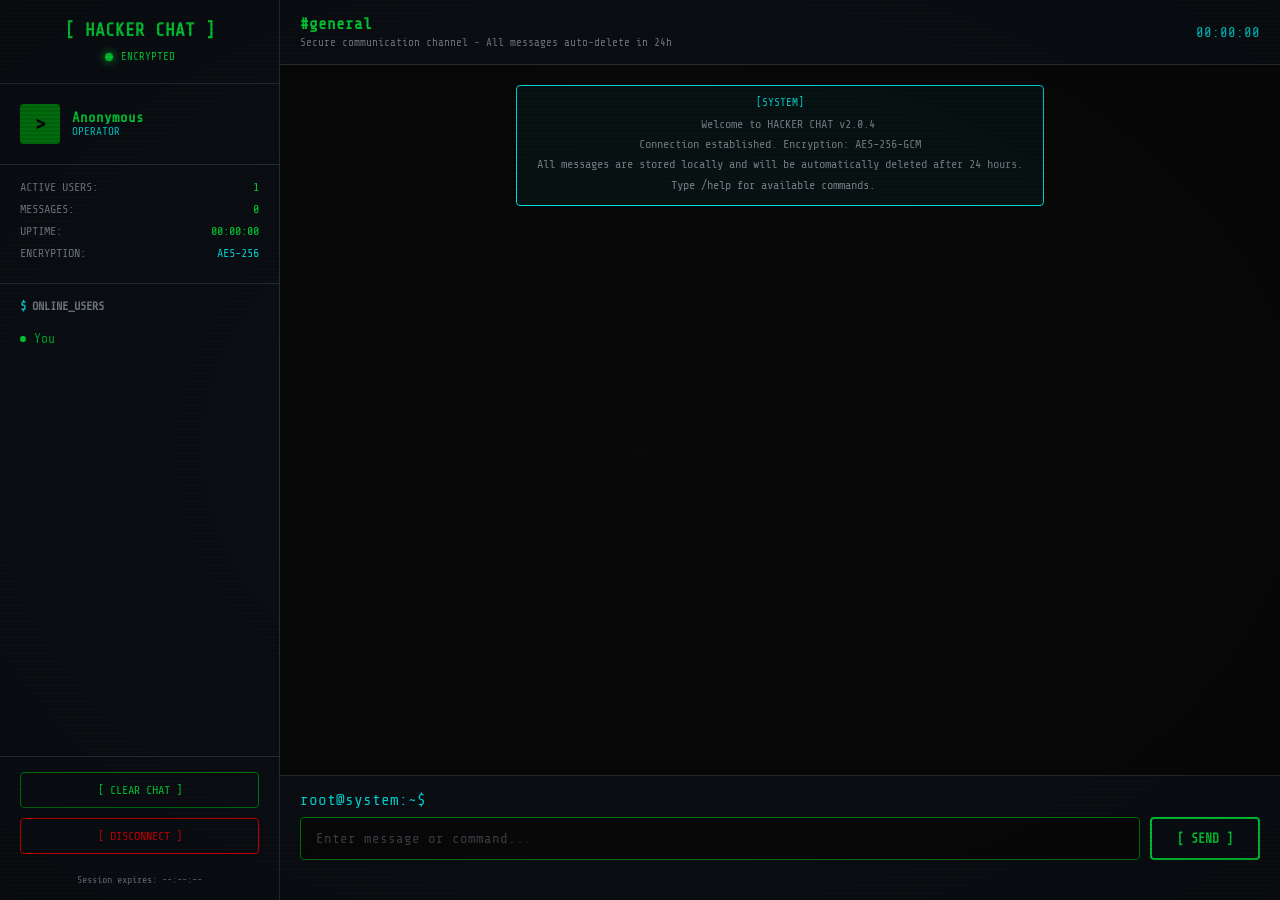
<file: index.html>
<!DOCTYPE html>
<html lang="id">
<head>
    <meta charset="UTF-8">
    <meta name="viewport" content="width=device-width, initial-scale=1.0">
    <title>TERMINAL // HACKER CHAT</title>
    <link rel="stylesheet" href="css/style.css">
    <link rel="preconnect" href="https://fonts.googleapis.com">
    <link rel="preconnect" href="https://fonts.gstatic.com" crossorigin>
    <link href="https://fonts.googleapis.com/css2?family=Share+Tech+Mono&display=swap" rel="stylesheet">
</head>
<body class="chat-page">
    <div class="matrix-bg" id="matrixBg"></div>
    
    <div class="scanline"></div>
    <div class="crt-overlay"></div>
    
    <div class="chat-container">
        <!-- Sidebar -->
        <div class="sidebar">
            <div class="sidebar-header">
                <div class="logo">
                    <span class="blink">[</span> HACKER CHAT <span class="blink">]</span>
                </div>
                <div class="connection-status">
                    <span class="status-dot online"></span>
                    <span class="status-text">ENCRYPTED</span>
                </div>
            </div>
            
            <div class="user-info">
                <div class="user-avatar">
                    <span id="userAvatar">></span>
                </div>
                <div class="user-details">
                    <span class="username" id="currentUser">Anonymous</span>
                    <span class="user-role">OPERATOR</span>
                </div>
            </div>
            
            <div class="stats-panel">
                <div class="stat-item">
                    <span class="stat-label">ACTIVE USERS:</span>
                    <span class="stat-value" id="activeUsers">1</span>
                </div>
                <div class="stat-item">
                    <span class="stat-label">MESSAGES:</span>
                    <span class="stat-value" id="messageCount">0</span>
                </div>
                <div class="stat-item">
                    <span class="stat-label">UPTIME:</span>
                    <span class="stat-value" id="uptime">00:00:00</span>
                </div>
                <div class="stat-item">
                    <span class="stat-label">ENCRYPTION:</span>
                    <span class="stat-value encrypt">AES-256</span>
                </div>
            </div>
            
            <div class="online-users">
                <h3><span class="prompt">$</span> online_users</h3>
                <ul id="onlineUsersList">
                    <li class="user-item">
                        <span class="user-status online"></span>
                        <span class="user-name" id="sidebarUser">You</span>
                    </li>
                </ul>
            </div>
            
            <div class="sidebar-footer">
                <button id="clearChatBtn" class="terminal-btn-small">
                    [ CLEAR CHAT ]
                </button>
                <button id="logoutBtn" class="terminal-btn-small logout">
                    [ DISCONNECT ]
                </button>
                <div class="session-info">
                    <p>Session expires: <span id="sessionExpiry">--:--:--</span></p>
                </div>
            </div>
        </div>
        
        <!-- Main Chat Area -->
        <div class="main-chat">
            <div class="chat-header">
                <div class="header-left">
                    <span class="channel-name">#general</span>
                    <span class="topic">Secure communication channel - All messages auto-delete in 24h</span>
                </div>
                <div class="header-right">
                    <span class="clock" id="clock">00:00:00</span>
                </div>
            </div>
            
            <div class="chat-messages" id="chatMessages">
                <div class="system-message">
                    <span class="timestamp">[SYSTEM]</span>
                    <span class="message-content">
                        Welcome to HACKER CHAT v2.0.4<br>
                        Connection established. Encryption: AES-256-GCM<br>
                        All messages are stored locally and will be automatically deleted after 24 hours.<br>
                        Type /help for available commands.
                    </span>
                </div>
            </div>
            
            <div class="chat-input-area">
                <div class="input-info">
                    <span class="prompt" id="inputPrompt">root@system:~$</span>
                </div>
                <div class="input-wrapper">
                    <input type="text" id="messageInput" class="terminal-input chat-input" 
                           placeholder="Enter message or command..." autocomplete="off">
                    <button id="sendBtn" class="send-btn">
                        <span>[ SEND ]</span>
                    </button>
                </div>
                <div class="typing-indicator" id="typingIndicator"></div>
            </div>
        </div>
    </div>
    
    <!-- Notification Toast -->
    <div id="toast" class="toast"></div>
    
    <script src="js/chat.js"></script>
</body>
</html>
</file>
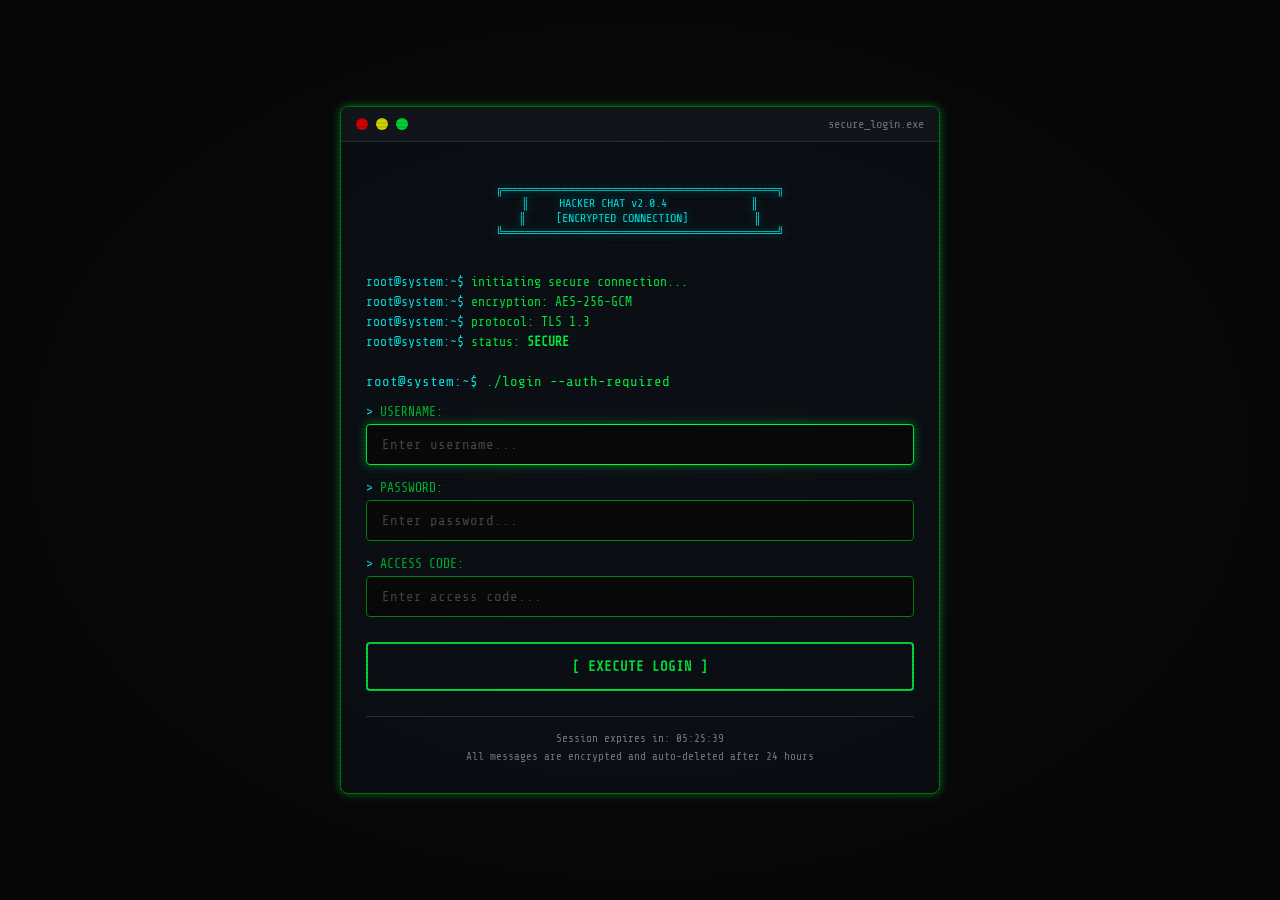
<file: login.html>
<!DOCTYPE html>
<html lang="id">
<head>
    <meta charset="UTF-8">
    <meta name="viewport" content="width=device-width, initial-scale=1.0">
    <title>SECURE ACCESS // HACKER CHAT</title>
    <link rel="stylesheet" href="css/style.css">
    <link rel="preconnect" href="https://fonts.googleapis.com">
    <link rel="preconnect" href="https://fonts.gstatic.com" crossorigin>
    <link href="https://fonts.googleapis.com/css2?family=Share+Tech+Mono&display=swap" rel="stylesheet">
</head>
<body class="login-page">
    <div class="matrix-bg" id="matrixBg"></div>
    
    <div class="scanline"></div>
    <div class="crt-overlay"></div>
    
    <div class="container">
        <div class="login-box">
            <div class="terminal-header">
                <span class="terminal-btn close"></span>
                <span class="terminal-btn minimize"></span>
                <span class="terminal-btn maximize"></span>
                <span class="terminal-title">secure_login.exe</span>
            </div>
            
            <div class="terminal-body">
                <div class="ascii-art">
╔══════════════════════════════════════╗
║     HACKER CHAT v2.0.4              ║
║     [ENCRYPTED CONNECTION]           ║
╚══════════════════════════════════════╝
                </div>
                
                <div class="system-info">
                    <p><span class="prompt">root@system:~$</span> <span class="typing-text">initiating secure connection...</span></p>
                    <p><span class="prompt">root@system:~$</span> <span class="typing-text">encryption: AES-256-GCM</span></p>
                    <p><span class="prompt">root@system:~$</span> <span class="typing-text">protocol: TLS 1.3</span></p>
                    <p><span class="prompt">root@system:~$</span> <span class="typing-text">status: <span class="status-secure">SECURE</span></span></p>
                </div>
                
                <div class="login-form">
                    <p class="form-prompt"><span class="prompt">root@system:~$</span> ./login --auth-required</p>
                    
                    <div class="input-group">
                        <label><span class="prompt">></span> USERNAME:</label>
                        <input type="text" id="username" class="terminal-input" placeholder="Enter username..." autocomplete="off">
                    </div>
                    
                    <div class="input-group">
                        <label><span class="prompt">></span> PASSWORD:</label>
                        <input type="password" id="password" class="terminal-input" placeholder="Enter password...">
                    </div>
                    
                    <div class="input-group">
                        <label><span class="prompt">></span> ACCESS CODE:</label>
                        <input type="password" id="accessCode" class="terminal-input" placeholder="Enter access code...">
                    </div>
                    
                    <button id="loginBtn" class="terminal-btn-login">
                        <span class="btn-text">[ EXECUTE LOGIN ]</span>
                    </button>
                    
                    <div id="errorMsg" class="error-message"></div>
                    <div id="successMsg" class="success-message"></div>
                </div>
                
                <div class="terminal-footer">
                    <p>Session expires in: <span id="sessionTimer">24:00:00</span></p>
                    <p>All messages are encrypted and auto-deleted after 24 hours</p>
                </div>
            </div>
        </div>
    </div>
    
    <script src="js/login.js"></script>
</body>
</html>
</file>
<file: css/style.css>
/* ========================================
   HACKER CHAT - TERMINAL THEME CSS
   Green terminal style with CRT effects
   ======================================== */

/* CSS Variables */
:root {
    --bg-primary: #0a0a0a;
    --bg-secondary: #0d1117;
    --bg-tertiary: #161b22;
    --terminal-green: #00ff41;
    --terminal-green-dim: #00cc33;
    --terminal-green-dark: #008f11;
    --terminal-cyan: #00ffff;
    --terminal-yellow: #ffff00;
    --terminal-red: #ff0000;
    --terminal-orange: #ff6600;
    --text-primary: #00ff41;
    --text-secondary: #8b949e;
    --text-muted: #484f58;
    --border-color: #30363d;
    --glow-green: 0 0 10px rgba(0, 255, 65, 0.5);
    --glow-cyan: 0 0 10px rgba(0, 255, 255, 0.5);
    --font-mono: 'Share Tech Mono', 'Courier New', monospace;
}

/* Reset & Base */
* {
    margin: 0;
    padding: 0;
    box-sizing: border-box;
}

html, body {
    height: 100%;
    font-family: var(--font-mono);
    background-color: var(--bg-primary);
    color: var(--terminal-green);
    overflow: hidden;
}

/* ========================================
   CRT & SCANLINE EFFECTS
   ======================================== */

.scanline {
    position: fixed;
    top: 0;
    left: 0;
    width: 100%;
    height: 100%;
    background: linear-gradient(
        to bottom,
        rgba(255, 255, 255, 0),
        rgba(255, 255, 255, 0) 50%,
        rgba(0, 0, 0, 0.1) 50%,
        rgba(0, 0, 0, 0.1)
    );
    background-size: 100% 4px;
    pointer-events: none;
    z-index: 9998;
    animation: scanline 8s linear infinite;
}

@keyframes scanline {
    0% { transform: translateY(0); }
    100% { transform: translateY(4px); }
}

.crt-overlay {
    position: fixed;
    top: 0;
    left: 0;
    width: 100%;
    height: 100%;
    background: radial-gradient(
        ellipse at center,
        rgba(0, 0, 0, 0) 0%,
        rgba(0, 0, 0, 0.3) 100%
    );
    pointer-events: none;
    z-index: 9997;
}

/* ========================================
   MATRIX BACKGROUND
   ======================================== */

.matrix-bg {
    position: fixed;
    top: 0;
    left: 0;
    width: 100%;
    height: 100%;
    z-index: -1;
    opacity: 0.05;
}

/* ========================================
   LOGIN PAGE
   ======================================== */

.login-page {
    display: flex;
    align-items: center;
    justify-content: center;
    min-height: 100vh;
    padding: 20px;
}

.container {
    width: 100%;
    max-width: 600px;
}

.login-box {
    background: var(--bg-secondary);
    border: 1px solid var(--terminal-green-dark);
    border-radius: 8px;
    overflow: hidden;
    box-shadow: var(--glow-green);
}

.terminal-header {
    background: var(--bg-tertiary);
    padding: 10px 15px;
    display: flex;
    align-items: center;
    gap: 8px;
    border-bottom: 1px solid var(--border-color);
}

.terminal-btn {
    width: 12px;
    height: 12px;
    border-radius: 50%;
    display: inline-block;
}

.terminal-btn.close { background: var(--terminal-red); }
.terminal-btn.minimize { background: var(--terminal-yellow); }
.terminal-btn.maximize { background: var(--terminal-green); }

.terminal-title {
    margin-left: auto;
    font-size: 12px;
    color: var(--text-secondary);
}

.terminal-body {
    padding: 25px;
}

.ascii-art {
    font-size: 12px;
    line-height: 1.2;
    color: var(--terminal-cyan);
    text-align: center;
    margin-bottom: 20px;
    white-space: pre;
    text-shadow: var(--glow-cyan);
}

.system-info {
    margin-bottom: 25px;
    font-size: 13px;
}

.system-info p {
    margin-bottom: 5px;
}

.prompt {
    color: var(--terminal-cyan);
}

.typing-text {
    color: var(--terminal-green);
}

.status-secure {
    color: var(--terminal-green);
    font-weight: bold;
    animation: pulse 2s infinite;
}

@keyframes pulse {
    0%, 100% { opacity: 1; }
    50% { opacity: 0.5; }
}

/* Login Form */
.login-form {
    margin-top: 20px;
}

.form-prompt {
    margin-bottom: 15px;
    font-size: 14px;
}

.input-group {
    margin-bottom: 15px;
}

.input-group label {
    display: block;
    margin-bottom: 5px;
    font-size: 13px;
    color: var(--terminal-green-dim);
}

.terminal-input {
    width: 100%;
    padding: 12px 15px;
    background: var(--bg-primary);
    border: 1px solid var(--terminal-green-dark);
    border-radius: 4px;
    color: var(--terminal-green);
    font-family: var(--font-mono);
    font-size: 14px;
    outline: none;
    transition: all 0.3s ease;
}

.terminal-input:focus {
    border-color: var(--terminal-green);
    box-shadow: var(--glow-green);
}

.terminal-input::placeholder {
    color: var(--text-muted);
}

.terminal-btn-login {
    width: 100%;
    padding: 15px;
    margin-top: 10px;
    background: transparent;
    border: 2px solid var(--terminal-green);
    border-radius: 4px;
    color: var(--terminal-green);
    font-family: var(--font-mono);
    font-size: 14px;
    font-weight: bold;
    cursor: pointer;
    transition: all 0.3s ease;
    position: relative;
    overflow: hidden;
}

.terminal-btn-login:hover {
    background: var(--terminal-green);
    color: var(--bg-primary);
    box-shadow: var(--glow-green);
}

.terminal-btn-login:active {
    transform: scale(0.98);
}

.error-message {
    margin-top: 15px;
    padding: 10px;
    background: rgba(255, 0, 0, 0.1);
    border: 1px solid var(--terminal-red);
    border-radius: 4px;
    color: var(--terminal-red);
    font-size: 13px;
    display: none;
}

.error-message.show {
    display: block;
    animation: shake 0.5s ease;
}

.success-message {
    margin-top: 15px;
    padding: 10px;
    background: rgba(0, 255, 65, 0.1);
    border: 1px solid var(--terminal-green);
    border-radius: 4px;
    color: var(--terminal-green);
    font-size: 13px;
    display: none;
}

.success-message.show {
    display: block;
}

@keyframes shake {
    0%, 100% { transform: translateX(0); }
    25% { transform: translateX(-10px); }
    75% { transform: translateX(10px); }
}

.terminal-footer {
    margin-top: 25px;
    padding-top: 15px;
    border-top: 1px solid var(--border-color);
    font-size: 11px;
    color: var(--text-secondary);
    text-align: center;
}

.terminal-footer p {
    margin-bottom: 5px;
}

/* ========================================
   CHAT PAGE
   ======================================== */

.chat-page {
    display: flex;
    height: 100vh;
}

.chat-container {
    display: flex;
    width: 100%;
    height: 100%;
    position: relative;
    z-index: 1;
}

/* Sidebar */
.sidebar {
    width: 280px;
    background: var(--bg-secondary);
    border-right: 1px solid var(--border-color);
    display: flex;
    flex-direction: column;
    flex-shrink: 0;
}

.sidebar-header {
    padding: 20px;
    border-bottom: 1px solid var(--border-color);
}

.logo {
    font-size: 18px;
    font-weight: bold;
    color: var(--terminal-green);
    text-align: center;
    margin-bottom: 10px;
}

.blink {
    animation: blink 1s infinite;
}

@keyframes blink {
    0%, 50% { opacity: 1; }
    51%, 100% { opacity: 0; }
}

.connection-status {
    display: flex;
    align-items: center;
    justify-content: center;
    gap: 8px;
    font-size: 11px;
}

.status-dot {
    width: 8px;
    height: 8px;
    border-radius: 50%;
    animation: pulse 2s infinite;
}

.status-dot.online {
    background: var(--terminal-green);
    box-shadow: 0 0 8px var(--terminal-green);
}

.status-text {
    color: var(--terminal-green);
}

.user-info {
    padding: 20px;
    display: flex;
    align-items: center;
    gap: 12px;
    border-bottom: 1px solid var(--border-color);
}

.user-avatar {
    width: 40px;
    height: 40px;
    background: var(--terminal-green-dark);
    border-radius: 4px;
    display: flex;
    align-items: center;
    justify-content: center;
    font-size: 20px;
    color: var(--bg-primary);
    font-weight: bold;
}

.user-details {
    display: flex;
    flex-direction: column;
}

.username {
    font-size: 14px;
    color: var(--terminal-green);
    font-weight: bold;
}

.user-role {
    font-size: 11px;
    color: var(--terminal-cyan);
}

.stats-panel {
    padding: 15px 20px;
    border-bottom: 1px solid var(--border-color);
}

.stat-item {
    display: flex;
    justify-content: space-between;
    margin-bottom: 8px;
    font-size: 12px;
}

.stat-label {
    color: var(--text-secondary);
}

.stat-value {
    color: var(--terminal-green);
}

.stat-value.encrypt {
    color: var(--terminal-cyan);
}

.online-users {
    flex: 1;
    padding: 15px 20px;
    overflow-y: auto;
}

.online-users h3 {
    font-size: 12px;
    color: var(--text-secondary);
    margin-bottom: 10px;
    text-transform: uppercase;
}

#onlineUsersList {
    list-style: none;
}

.user-item {
    display: flex;
    align-items: center;
    gap: 8px;
    padding: 8px 0;
    font-size: 13px;
}

.user-status {
    width: 6px;
    height: 6px;
    border-radius: 50%;
    background: var(--terminal-green);
}

.user-name {
    color: var(--terminal-green-dim);
}

.sidebar-footer {
    padding: 15px 20px;
    border-top: 1px solid var(--border-color);
}

.terminal-btn-small {
    width: 100%;
    padding: 10px;
    margin-bottom: 10px;
    background: transparent;
    border: 1px solid var(--terminal-green-dark);
    border-radius: 4px;
    color: var(--terminal-green);
    font-family: var(--font-mono);
    font-size: 12px;
    cursor: pointer;
    transition: all 0.3s ease;
}

.terminal-btn-small:hover {
    background: var(--terminal-green);
    color: var(--bg-primary);
}

.terminal-btn-small.logout {
    border-color: var(--terminal-red);
    color: var(--terminal-red);
}

.terminal-btn-small.logout:hover {
    background: var(--terminal-red);
    color: white;
}

.session-info {
    margin-top: 10px;
    font-size: 10px;
    color: var(--text-secondary);
    text-align: center;
}

/* Main Chat Area */
.main-chat {
    flex: 1;
    display: flex;
    flex-direction: column;
    background: var(--bg-primary);
}

.chat-header {
    padding: 15px 20px;
    background: var(--bg-secondary);
    border-bottom: 1px solid var(--border-color);
    display: flex;
    justify-content: space-between;
    align-items: center;
}

.header-left {
    display: flex;
    flex-direction: column;
}

.channel-name {
    font-size: 16px;
    color: var(--terminal-green);
    font-weight: bold;
}

.topic {
    font-size: 11px;
    color: var(--text-secondary);
    margin-top: 3px;
}

.header-right {
    font-size: 14px;
    color: var(--terminal-cyan);
}

/* Chat Messages */
.chat-messages {
    flex: 1;
    overflow-y: auto;
    padding: 20px;
    display: flex;
    flex-direction: column;
    gap: 10px;
}

.message {
    display: flex;
    flex-direction: column;
    max-width: 80%;
    animation: messageSlide 0.3s ease;
}

@keyframes messageSlide {
    from {
        opacity: 0;
        transform: translateY(10px);
    }
    to {
        opacity: 1;
        transform: translateY(0);
    }
}

.message.own {
    align-self: flex-end;
}

.message-header {
    display: flex;
    align-items: center;
    gap: 10px;
    margin-bottom: 3px;
}

.message-sender {
    font-size: 12px;
    color: var(--terminal-cyan);
    font-weight: bold;
}

.message-time {
    font-size: 10px;
    color: var(--text-muted);
}

.message-content {
    padding: 10px 15px;
    background: var(--bg-secondary);
    border: 1px solid var(--border-color);
    border-radius: 4px;
    font-size: 13px;
    line-height: 1.5;
    color: var(--terminal-green);
    word-wrap: break-word;
}

.message.own .message-content {
    background: rgba(0, 255, 65, 0.1);
    border-color: var(--terminal-green-dark);
}

.system-message {
    align-self: center;
    text-align: center;
    padding: 10px 20px;
    background: rgba(0, 255, 255, 0.05);
    border: 1px solid var(--terminal-cyan);
    border-radius: 4px;
    max-width: 90%;
}

.system-message .timestamp {
    font-size: 11px;
    color: var(--terminal-cyan);
    display: block;
    margin-bottom: 5px;
}

.system-message .message-content {
    background: transparent;
    border: none;
    font-size: 12px;
    color: var(--text-secondary);
    line-height: 1.6;
}

/* Chat Input Area */
.chat-input-area {
    padding: 15px 20px;
    background: var(--bg-secondary);
    border-top: 1px solid var(--border-color);
}

.input-info {
    margin-bottom: 8px;
}

.input-wrapper {
    display: flex;
    gap: 10px;
}

.chat-input {
    flex: 1;
}

.send-btn {
    padding: 12px 25px;
    background: transparent;
    border: 2px solid var(--terminal-green);
    border-radius: 4px;
    color: var(--terminal-green);
    font-family: var(--font-mono);
    font-size: 13px;
    font-weight: bold;
    cursor: pointer;
    transition: all 0.3s ease;
}

.send-btn:hover {
    background: var(--terminal-green);
    color: var(--bg-primary);
    box-shadow: var(--glow-green);
}

.typing-indicator {
    height: 20px;
    margin-top: 5px;
    font-size: 11px;
    color: var(--text-secondary);
}

/* Toast Notification */
.toast {
    position: fixed;
    top: 20px;
    right: 20px;
    padding: 15px 25px;
    background: var(--bg-secondary);
    border: 1px solid var(--terminal-green);
    border-radius: 4px;
    color: var(--terminal-green);
    font-size: 13px;
    z-index: 10000;
    transform: translateX(400px);
    transition: transform 0.3s ease;
    box-shadow: var(--glow-green);
}

.toast.show {
    transform: translateX(0);
}

.toast.error {
    border-color: var(--terminal-red);
    color: var(--terminal-red);
    box-shadow: 0 0 10px rgba(255, 0, 0, 0.5);
}

/* Scrollbar Styling */
::-webkit-scrollbar {
    width: 8px;
}

::-webkit-scrollbar-track {
    background: var(--bg-primary);
}

::-webkit-scrollbar-thumb {
    background: var(--terminal-green-dark);
    border-radius: 4px;
}

::-webkit-scrollbar-thumb:hover {
    background: var(--terminal-green);
}

/* Selection */
::selection {
    background: var(--terminal-green);
    color: var(--bg-primary);
}

/* Responsive */
@media (max-width: 768px) {
    .sidebar {
        position: fixed;
        left: -280px;
        height: 100%;
        z-index: 100;
        transition: left 0.3s ease;
    }
    
    .sidebar.open {
        left: 0;
    }
    
    .ascii-art {
        font-size: 8px;
    }
    
    .message {
        max-width: 95%;
    }
}

/* Loading Animation */
.loading {
    display: inline-block;
    width: 20px;
    height: 20px;
    border: 2px solid var(--terminal-green-dark);
    border-top-color: var(--terminal-green);
    border-radius: 50%;
    animation: spin 1s linear infinite;
}

@keyframes spin {
    to { transform: rotate(360deg); }
}

/* Command Highlight */
.command {
    color: var(--terminal-yellow);
}

/* Link Styling */
a {
    color: var(--terminal-cyan);
    text-decoration: none;
}

a:hover {
    text-decoration: underline;
    text-shadow: var(--glow-cyan);
}
</file>
